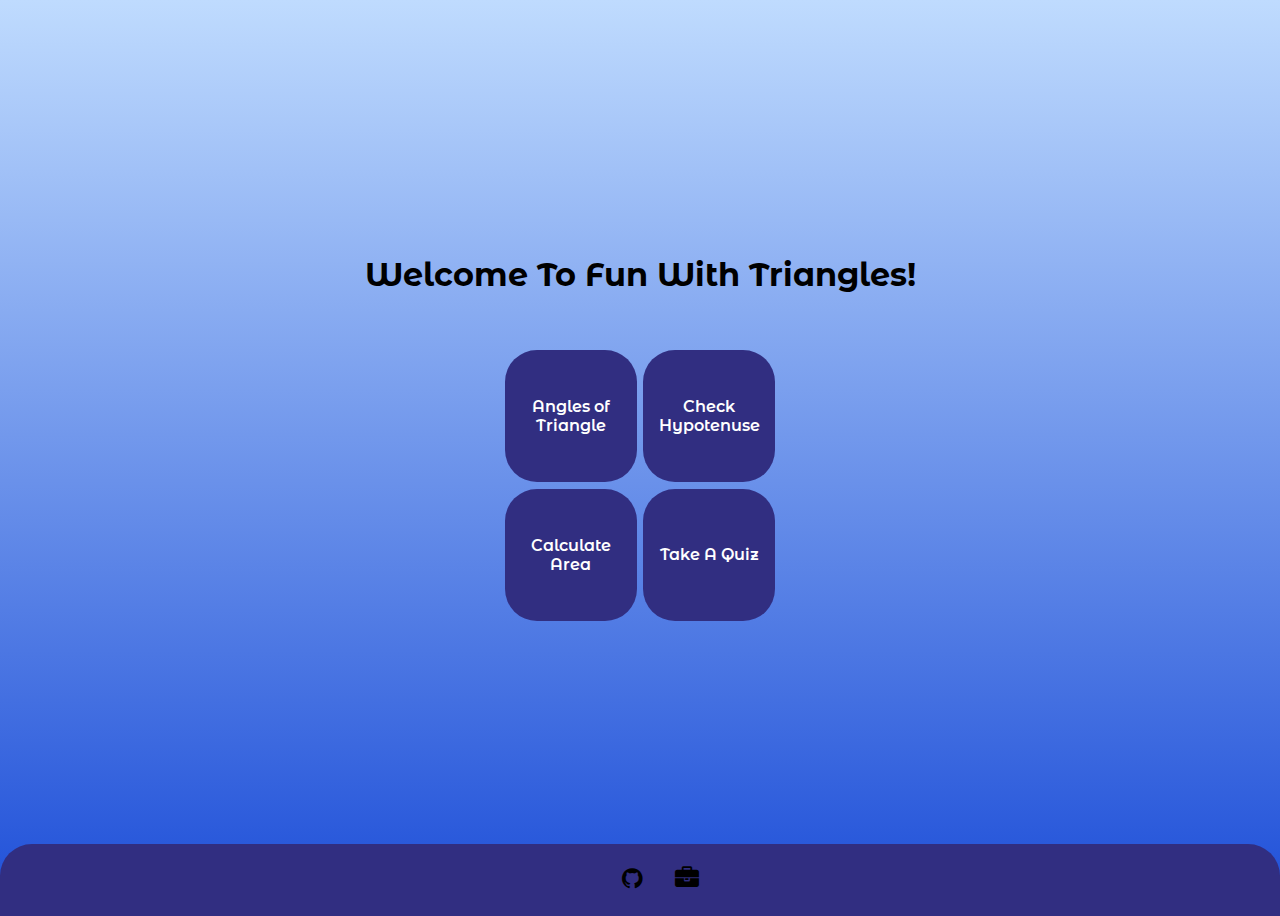
<file: index.html>
<!DOCTYPE html>
<html lang="en">
  <head>
    <meta charset="UTF-8" />
    <meta http-equiv="X-UA-Compatible" content="IE=edge" />
    <meta name="viewport" content="width=device-width, initial-scale=1.0" />
    <title>Fun With Triangles</title>

    <link href="style.css" rel="stylesheet" />

    <link rel="preconnect" href="https://fonts.gstatic.com" />
    <link
      href="https://fonts.googleapis.com/css2?family=Montserrat+Alternates:wght@400;500;600&display=swap"
      rel="stylesheet"
    />

    <link
      rel="stylesheet"
      href="https://cdnjs.cloudflare.com/ajax/libs/font-awesome/4.7.0/css/font-awesome.min.css"
    />
  </head>
  <body>
    <!-- div to store the vertical middle gird -->

    <div class="verticle-middle">
      <div>
        <h1>Welcome To Fun With Triangles!</h1>
        <div class="grid">
          <div class="col">
            <a href="/angle-of-triangle.html"
              ><div class="cell">Angles of Triangle</div></a
            >
            <a href="/calculate-area.html"
              ><div class="cell">Calculate Area</div></a
            >
          </div>
          <div class="col">
            <a href="/check-hypotenuse.html"
              ><div class="cell">Check Hypotenuse</div></a
            >
            <a href="/quiz.html"><div class="cell">Take A Quiz</div></a>
          </div>
        </div>
      </div>
    </div>

    <!-- footer with links to github/twitter etc -->

    <footer id="footer">
      <ul class="footer-list">
        <li class="list-item">
          <a
            href="https://github.com/Ananyamadhu08"
            class="footer links"
            target="_blank"
          >
            <i class="fa fa-github" aria-hidden="true"></i>
          </a>
        </li>
        <li class="list-item">
          <a
            href="https://ananya-madhu-portfolio.netlify.app/"
            class="footer links"
            target="_blank"
          >
            <i class="fa fa-briefcase" aria-hidden="true"></i>
          </a>
        </li>
      </ul>
    </footer>
  </body>
</html>
</file>
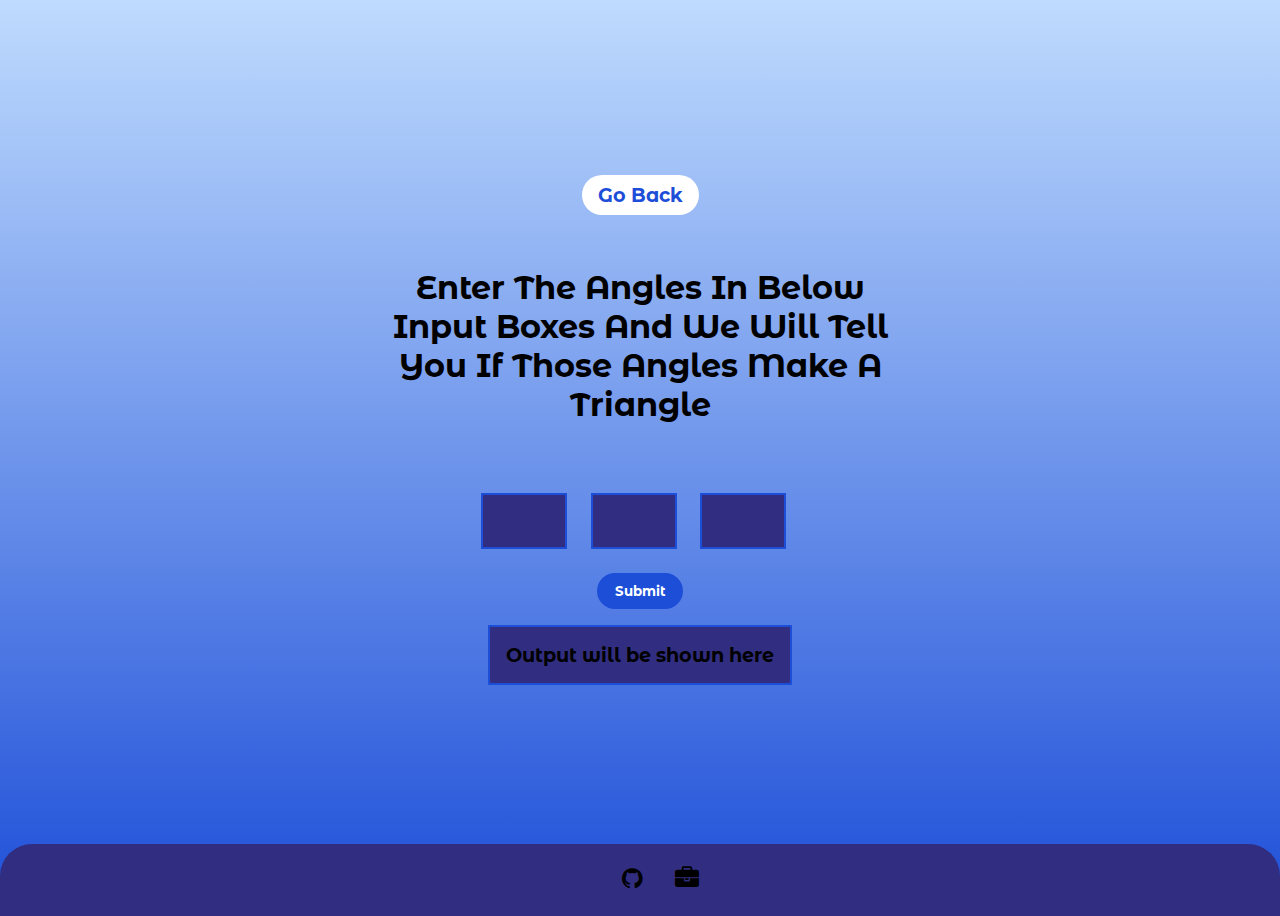
<file: angle-of-triangle.html>
<!DOCTYPE html>
<html lang="en">
  <head>
    <meta charset="UTF-8" />
    <meta http-equiv="X-UA-Compatible" content="IE=edge" />
    <meta name="viewport" content="width=device-width, initial-scale=1.0" />
    <title>Angle Of Triangle</title>

    <link href="style.css" rel="stylesheet" />

    <link rel="preconnect" href="https://fonts.gstatic.com" />
    <link
      href="https://fonts.googleapis.com/css2?family=Montserrat+Alternates:wght@400;500;600&display=swap"
      rel="stylesheet"
    />

    <link
      rel="stylesheet"
      href="https://cdnjs.cloudflare.com/ajax/libs/font-awesome/4.7.0/css/font-awesome.min.css"
    />
  </head>
  <body>
    <div class="verticle-middle">
      <section class="section">
        <div class="backButtonContainer">
          <i class="fas fa-cheveron-left"></i><a href="./index.html">Go Back</a>
        </div>

        <h1>
          Enter The Angles In Below Input Boxes And We Will Tell You If Those
          Angles Make A Triangle
        </h1>

        <form class="form" id="form-triangle">
          <input class="inputBox input-angle" min="1" max="180" required />
          <input class="inputBox input-angle" min="1" max="180" required />
          <input class="inputBox input-angle" min="1" max="180" required />
          <button class="button input-angle" type="submit" id="submit-button">
            Submit
          </button>
        </form>

        <div class="outputHere">
          <div id="is-triangle">Output will be shown here</div>
        </div>
      </section>
      </section>
    </div>

    <!-- footer -->

    <footer id="footer">
      <ul class="footer-list">
        <li class="list-item">
          <a
            href="https://github.com/Ananyamadhu08"
            class="footer links"
            target="_blank"
          >
            <i class="fa fa-github" aria-hidden="true"></i>
          </a>
        </li>
        <li class="list-item">
          <a
            href="https://ananya-madhu-portfolio.netlify.app/"
            class="footer links"
            target="_blank"
          >
            <i class="fa fa-briefcase" aria-hidden="true"></i>
          </a>
        </li>
      </ul>
    </footer>

    <script src="angle-of-triangle.js"></script>
  </body>
</html>
</file>
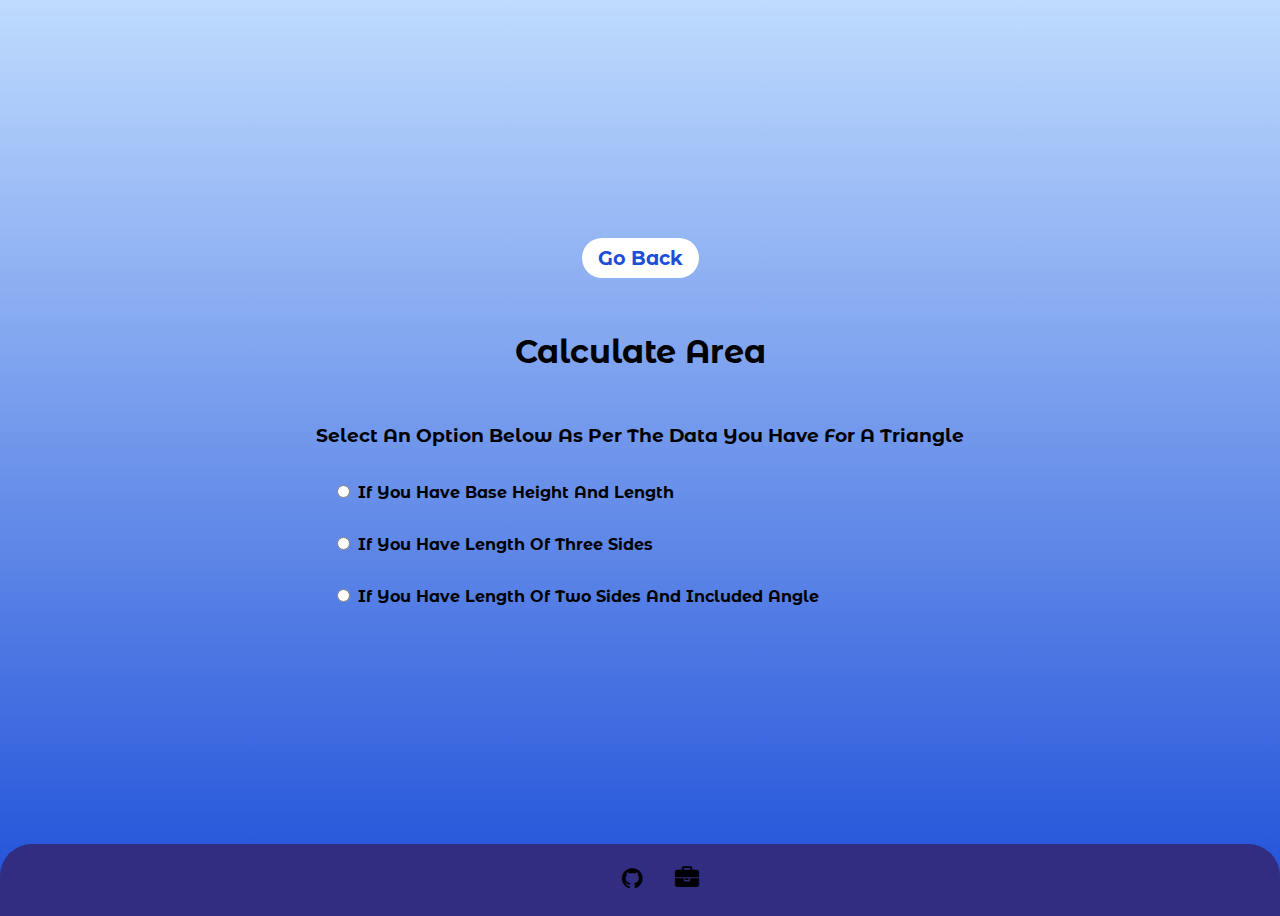
<file: calculate-area.html>
<!DOCTYPE html>
<html lang="en">
  <head>
    <meta charset="UTF-8" />
    <meta http-equiv="X-UA-Compatible" content="IE=edge" />
    <meta name="viewport" content="width=device-width, initial-scale=1.0" />
    <title>Calculate Area</title>

    <link href="style.css" rel="stylesheet" />

    <link rel="preconnect" href="https://fonts.gstatic.com" />
    <link
      href="https://fonts.googleapis.com/css2?family=Montserrat+Alternates:wght@400;500;600&display=swap"
      rel="stylesheet"
    />

    <link
      rel="stylesheet"
      href="https://cdnjs.cloudflare.com/ajax/libs/font-awesome/4.7.0/css/font-awesome.min.css"
    />
  </head>
  <body>
    <div class="verticle-middle">
      <section>
        <div class="backButtonContainer">
          <i class="fas fa-cheveron-left"></i><a href="./index.html">Go Back</a>
        </div>

        <h1>Calculate Area</h1>
        <h3>Select An Option Below As Per The Data You Have For A Triangle</h3>

        <!-- select option to calculate area -->

        <form class="formulaSelectionForm">
          <div class="radio">
            <label class="label" for="calArea1">
              <input
                type="radio"
                id="calArea1"
                name="areaCalOption"
                value="areaCalOption1"
              />
              If You Have Base Height And Length
            </label>
          </div>
          <div class="radio">
            <label class="label" for="calArea2">
              <input
                type="radio"
                id="calArea2"
                name="areaCalOption"
                value="areaCalOption2"
              />
              If You Have Length Of Three Sides
            </label>
          </div>
          <div class="radio">
            <label class="label" for="calArea3">
              <input
                type="radio"
                id="calArea3"
                name="areaCalOption"
                value="areaCalOption3"
              />
              If You Have Length Of Two Sides And Included Angle
            </label>
          </div>
        </form>

        <!-- area calculation 1st formula -->
        <div class="areaCalBlock" style="margin-top: 1rem; margin-bottom: 1rem">
          <div class="triangle">
            <label class="label heightH">Height</label>
            <label class="label sideC">Base</label>
            <div class="line line1"></div>
            <div class="line line2"></div>
            <div class="line line3"></div>
            <div class="line line4"></div>
            <div class="line line5"></div>
            <div class="line line6"></div>
          </div>

          <form class="form" class="formForAreaCal">
            <label class="label"
              >Base=
              <input
                class="inputBox inputSide inputInOption1"
                type="number"
                min="0.0001"
                step="0.00001"
                required
              />
            </label>

            <label class="label"
              >Height=
              <input
                class="inputBox inputSide inputInOption1"
                type="number"
                min="0.0001"
                step="0.00001"
                required
              />
            </label>

            <button class="button" id="submitBtn">calculate</button>
          </form>

          <h2>Area Will Be Calculated Here-</h2>
          <div class="outputHere">
            <label class="label">Area=</label>
            <div style="display: inline" class="areaShowHere">
              1/2baseheight
            </div>
          </div>
        </div>

        <!-- area calculation 2nd formula -->
        <div style="margin-top: 1rem; margin-bottom: 1rem" class="areaCalBlock">
          <div class="triangle">
            <label class="label sideA">a</label>
            <label class="label sideB">b</label>
            <label class="label sideC">c</label>
            <div class="line line1"></div>
            <div class="line line2"></div>
            <div class="line line3"></div>
          </div>

          <form class="form" class="formForAreaCal">
            <label class="label"
              >a=
              <input
                class="inputBox inputSide inputInOption2"
                type="number"
                min="0.0001"
                step="0.00001"
                required
              />
            </label>

            <label class="label"
              >b=
              <input
                class="inputBox inputSide inputInOption2"
                type="number"
                min="0.0001"
                step="0.00001"
                required
              />
            </label>

            <label class="label"
              >c=
              <input
                class="inputBox inputSide inputInOption2"
                type="number"
                min="0.0001"
                step="0.00001"
                required
              />
            </label>
            <p class="label error" style="color: brown">
              Enter valid side lengths such that each side length should be less
              than sum of other two sides
            </p>

            <button class="button" id="submitBtn">calculate</button>
          </form>
          <h2>Area will be calculated here-</h2>
          <div class="outputHere">
            <label class="label">Area=</label>
            <div style="display: inline" class="areaShowHere">
              <span style="font-size: 1.8rem">√</span
              ><span style="border-top: 2px solid black; padding-top: 0.6rem"
                >s(s-a)(s-b)(s-c)</span
              >
            </div>
          </div>
        </div>

        <!-- area calculation 3rd formula -->
        <div style="margin-top: 1rem; margin-bottom: 1rem" class="areaCalBlock">
          <div class="triangle">
            <label class="label angleA">A</label>
            <label class="label sideB">b</label>
            <label class="label sideC">c</label>
            <div class="line line1"></div>
            <div class="line line2"></div>
            <div class="line line3"></div>
          </div>

          <form class="form" class="formForAreaCal">
            <label class="label"
              >b=
              <input
                class="inputBox inputSide inputInOption3"
                type="number"
                min="0.0001"
                step="0.00001"
                required
              />
            </label>

            <label class="label"
              >c=
              <input
                class="inputBox inputSide inputInOption3"
                type="number"
                min="0.0001"
                step="0.00001"
                required
              />
            </label>

            <label class="label"
              >∠A(deg)=
              <input
                class="inputBox inputSide inputInOption3"
                type="number"
                min="0.0001"
                step="0.00001"
                max="360"
                required
              />
            </label>

            <button class="button" id="submitBtn">calculate</button>
          </form>
          <h2>Area will be calculated here-</h2>
          <div class="outputHere">
            <label class="label">Area=</label>
            <div style="display: inline" class="areaShowHere">1/2bc*sin(A)</div>
          </div>
        </div>
      </section>
    </div>

    <!-- footer -->
    <footer id="footer">
      <ul class="footer-list">
        <li class="list-item">
          <a
            href="https://github.com/Ananyamadhu08"
            class="footer links"
            target="_blank"
          >
            <i class="fa fa-github" aria-hidden="true"></i>
          </a>
        </li>
        <li class="list-item">
          <a
            href="https://ananya-madhu-portfolio.netlify.app/"
            class="footer links"
            target="_blank"
          >
            <i class="fa fa-briefcase" aria-hidden="true"></i>
          </a>
        </li>
      </ul>
    </footer>

    <script src="/calculate-area.js"></script>
  </body>
</html>
</file>
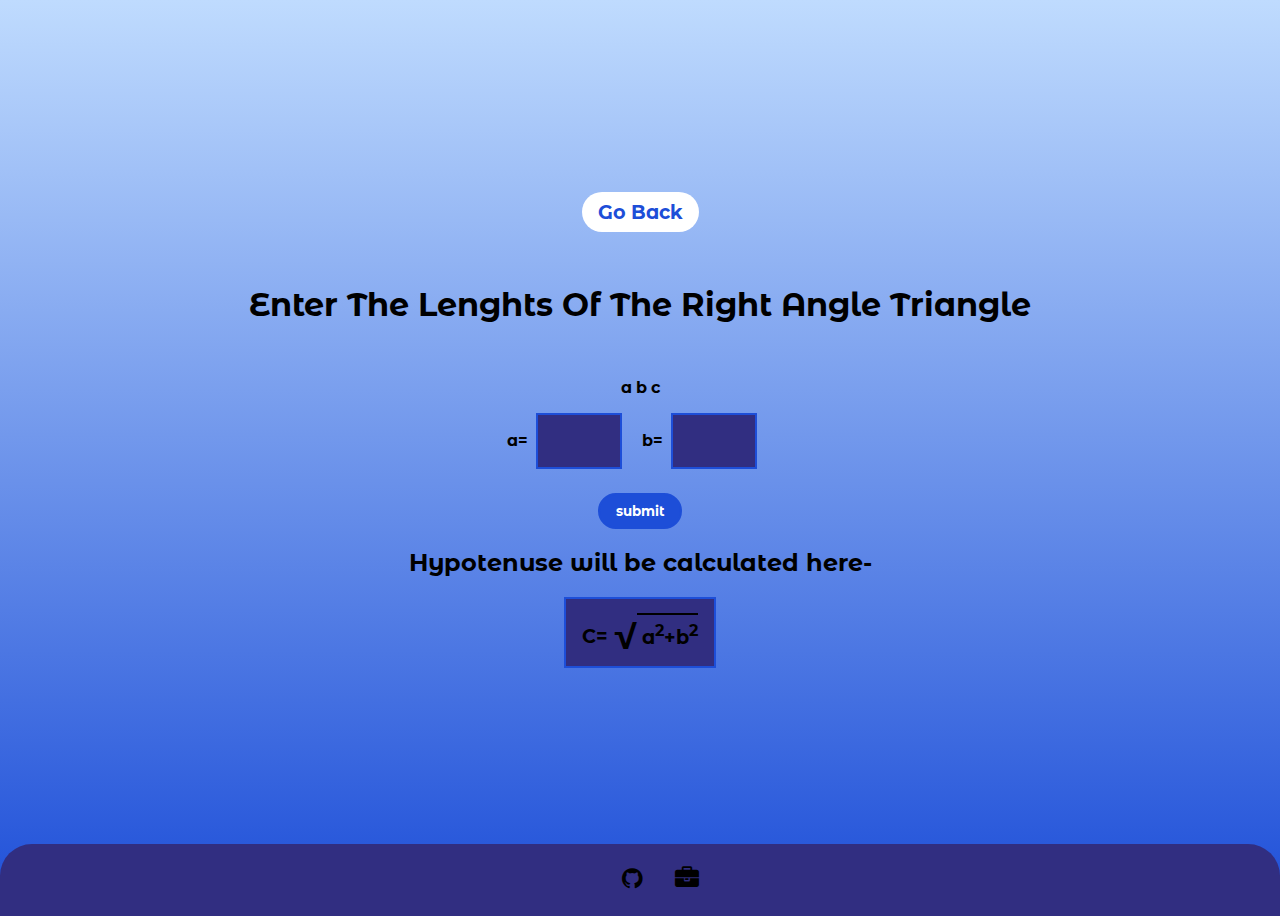
<file: check-hypotenuse.html>
<!DOCTYPE html>
<html lang="en">
  <head>
    <meta charset="UTF-8" />
    <meta http-equiv="X-UA-Compatible" content="IE=edge" />
    <meta name="viewport" content="width=device-width, initial-scale=1.0" />
    <title>Check Hypotenuse</title>

    <link href="style.css" rel="stylesheet" />

    <link rel="preconnect" href="https://fonts.gstatic.com" />
    <link
      href="https://fonts.googleapis.com/css2?family=Montserrat+Alternates:wght@400;500;600&display=swap"
      rel="stylesheet"
    />

    <link
      rel="stylesheet"
      href="https://cdnjs.cloudflare.com/ajax/libs/font-awesome/4.7.0/css/font-awesome.min.css"
    />
  </head>
  <body>
    <div class="verticle-middle">
      <section>
        <div class="backButtonContainer">
          <i class="fas fa-cheveron-left"></i><a href="./index.html">Go Back</a>
        </div>
        <h1>Enter The Lenghts Of The Right Angle Triangle</h1>

        <div class="triangle">
          <label class="label sideA">a</label>
          <label class="label sideB">b</label>
          <label class="label sideC">c</label>
          <div class="line line1"></div>
          <div class="line line2"></div>
          <div class="line line3"></div>
        </div>

        <form class="form" id="formHyp">
          <label class="label">
            a=
            <input
              class="inputBox inputSide"
              type="number"
              min="0.0001"
              step="0.00001"
              required
            />
          </label>

          <label class="label">
            b=
            <input
              class="inputBox inputSide"
              type="number"
              min="0.0001"
              step="0.00001"
              required
          /></label>

          <button class="button" type="submit" id="submitBtn">submit</button>
        </form>

        <h2>Hypotenuse will be calculated here-</h2>
        <div class="outputHere">
          <label class="label">C= </label>
          <div style="display: inline" class="hypShowHere">
            <span style="font-size: 1.8rem">√</span
            ><span style="border-top: 2px solid black; padding-top: 0.6rem">
              a<sup>2</sup>+b<sup>2</sup></span
            >
          </div>
        </div>
      </section>
    </div>

    <!-- footer -->
    <footer id="footer">
      <ul class="footer-list">
        <li class="list-item">
          <a
            href="https://github.com/Ananyamadhu08"
            class="footer links"
            target="_blank"
          >
            <i class="fa fa-github" aria-hidden="true"></i>
          </a>
        </li>
        <li class="list-item">
          <a
            href="https://ananya-madhu-portfolio.netlify.app/"
            class="footer links"
            target="_blank"
          >
            <i class="fa fa-briefcase" aria-hidden="true"></i>
          </a>
        </li>
      </ul>
    </footer>

    <script>
      const inputSides = document.querySelectorAll(".inputSide");
      let lenghtA, lengthB;
      const formHyp = document.querySelector("#formHyp");
      const hypotenuse = document.querySelector(".hypShowHere");

      formHyp.addEventListener("submit", (e) => {
        e.preventDefault();
        lenghtA = Number(inputSides[0].value);
        lengthB = Number(inputSides[1].value);

        hypotenuse.innerText = Math.sqrt(lenghtA * lenghtA + lengthB * lengthB);
      });
    </script>
  </body>
</html>
</file>
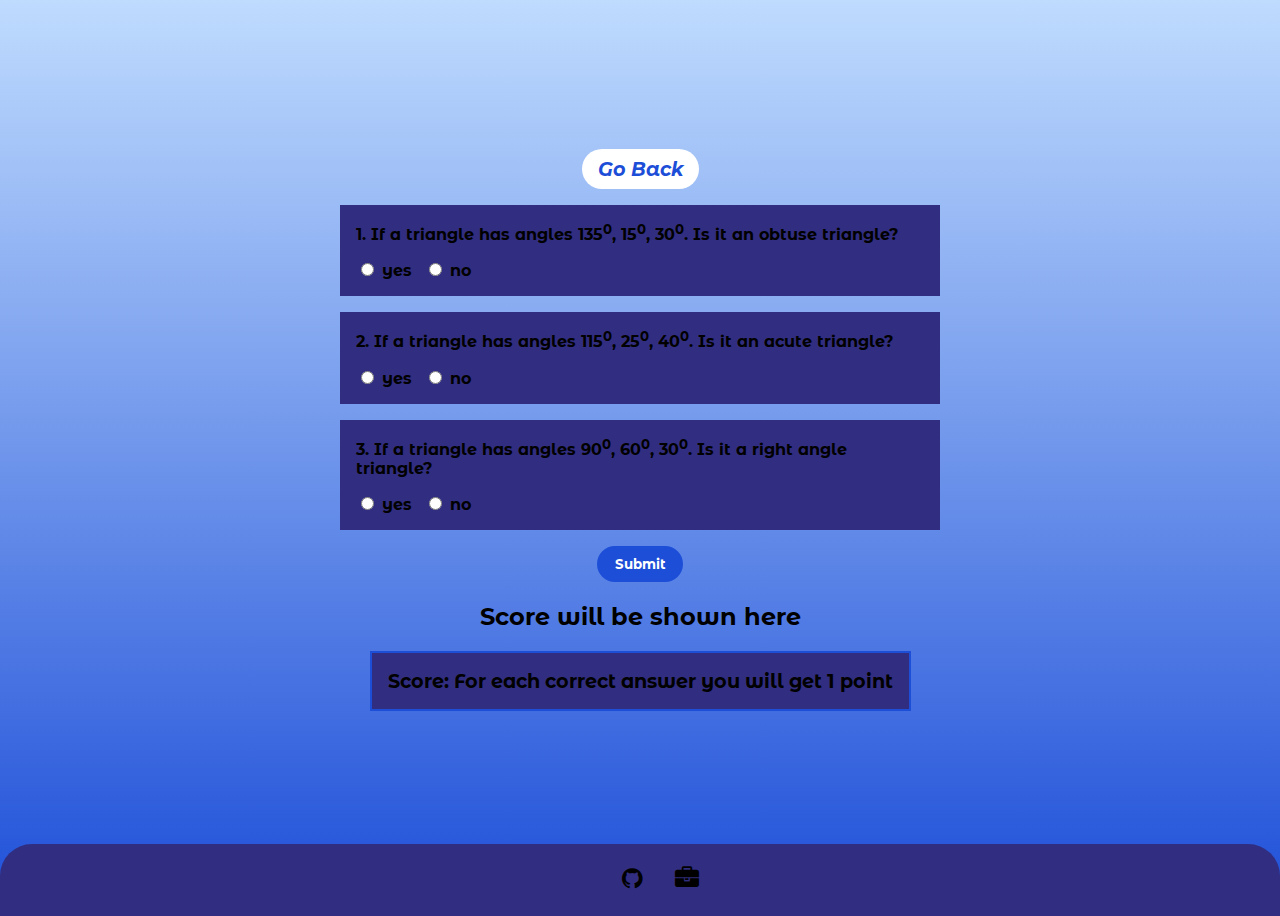
<file: quiz.html>
<!DOCTYPE html>
<html lang="en">
  <head>
    <meta charset="UTF-8" />
    <meta http-equiv="X-UA-Compatible" content="IE=edge" />
    <meta name="viewport" content="width=device-width, initial-scale=1.0" />
    <title>Quiz</title>

    <link href="style.css" rel="stylesheet" />

    <link rel="preconnect" href="https://fonts.gstatic.com" />
    <link
      href="https://fonts.googleapis.com/css2?family=Montserrat+Alternates:wght@400;500;600&display=swap"
      rel="stylesheet"
    />

    <link
      rel="stylesheet"
      href="https://cdnjs.cloudflare.com/ajax/libs/font-awesome/4.7.0/css/font-awesome.min.css"
    />
  </head>
  <body>
    <div class="verticle-middle">
      <section class="section">
        <div class="backButtonContainer">
          <i class="fas fa-cheveron-left"><a href="index.html">Go Back</a></i>
        </div>

        <form class="formQuiz">
          <div class="radio ow">
            <label class="label question"
              >1. If a triangle has angles 135<sup>0</sup>, 15<sup>0</sup>,
              30<sup>0</sup>. Is it an obtuse triangle?</label
            >

            <label for="radio1" class="label"
              ><input
                required
                type="radio"
                id="radio1"
                name="que1"
                value="option1"
              />
              yes</label
            >

            <label for="radio2" class="label"
              ><input
                required
                type="radio"
                id="radio2"
                name="que1"
                value="option2"
              />
              no</label
            >
          </div>

          <div class="radio ow">
            <label class="label question"
              >2. If a triangle has angles 115<sup>0</sup>, 25<sup>0</sup>,
              40<sup>0</sup>. Is it an acute triangle?</label
            >

            <label for="radio3" class="label"
              ><input
                required
                type="radio"
                id="radio3"
                name="que2"
                value="option1"
              />
              yes</label
            >

            <label for="radio4" class="label"
              ><input
                required
                type="radio"
                id="radio4"
                name="que2"
                value="option2"
              />
              no</label
            >
          </div>

          <div class="radio ow">
            <label class="label question"
              >3. If a triangle has angles 90<sup>0</sup>, 60<sup>0</sup>,
              30<sup>0</sup>. Is it a right angle triangle?</label
            >

            <label for="radio5" class="label"
              ><input
                required
                type="radio"
                id="radio5"
                name="que3"
                value="option1"
              />
              yes</label
            >

            <label for="radio6" class="label"
              ><input
                required
                type="radio"
                id="radio6"
                name="que3"
                value="option2"
              />
              no</label
            >
          </div>

          <button class="button" id="submitQuiz">Submit</button>
        </form>

        <h2>Score will be shown here</h2>
        <div class="outputHere">
          <label class="label">Score:</label>
          <div style="display: inline" class="scoreHere">
            For each correct answer you will get 1 point
          </div>
        </div>
      </section>
    </div>

    <!-- footer  -->
    <footer id="footer">
      <ul class="footer-list">
        <li class="list-item">
          <a
            href="https://github.com/Ananyamadhu08"
            class="footer links"
            target="_blank"
          >
            <i class="fa fa-github" aria-hidden="true"></i>
          </a>
        </li>
        <li class="list-item">
          <a
            href="https://ananya-madhu-portfolio.netlify.app/"
            class="footer links"
            target="_blank"
          >
            <i class="fa fa-briefcase" aria-hidden="true"></i>
          </a>
        </li>
      </ul>
    </footer>

    <script src="quiz.js"></script>
  </body>
</html>
</file>
<file: style.css>
/* :root {
  --primary-color: #1e3a8a;
  --secondary-color: #3b82f6;
  --off-white: #60a5fa;
} */

:root {
  --primary-color: #1d4ed8;
  --secondary-color: #312e81;
}

* {
  font-family: "Montserrat Alternates", sans-serif;
}

body {
  min-height: 100vh;
  margin: 0;
  background-image: linear-gradient(#bfdbfe, #1d4ed8);
}

.verticle-middle {
  display: flex;
  justify-content: center;
  align-items: center;
  min-height: 92vh;
  text-align: center;
}

.grid {
  display: flex;
  flex-wrap: wrap;
  justify-content: center;
}

.cell {
  background-color: var(--secondary-color);
  width: 100px;
  height: 100px;
  margin: 0.2rem 0.2rem 0.4rem;
  padding: 1rem;
  border-radius: 2rem;

  text-align: center;
  display: flex;
  justify-content: center;
  align-items: center;

  font-size: 1rem;
  font-weight: 600;
  cursor: pointer;
  color: white;
}

a {
  text-decoration: none;
  color: black;
}

a:hover .cell {
  background-color: var(--primary-color);
  color: black;
}

#footer {
  width: 100%;
  height: 100%;
  min-height: 8vh;
  background-color: var(--secondary-color);
  border-top-left-radius: 2rem;
  border-top-right-radius: 2rem;
}

.footer-list {
  height: inherit;
  display: flex;
  flex-wrap: wrap;
  justify-content: center;
  align-items: center;
}

.list-item {
  list-style: none;
  font-size: 1.5rem;
  padding: 0.5rem 1rem;
  margin-top: 12px;
}

/* -------------------------------- */

.section {
  width: 100%;
  max-width: 600px;
  text-align: center;
  margin: 2rem 1rem;
}

/* back button */

.backButtonContainer {
  margin: 2rem auto 0rem;
  color: var(--primary-color);
  font-size: 1.2rem;
  width: fit-content;
  padding: 0.5rem 1rem;

  border-radius: 1.5rem;
  background-color: white;
}
.backButtonContainer a {
  font-weight: bold;
  color: var(--primary-color);
}
.backButtonContainer a:hover {
  border-bottom: 2px solid var(--primary-color);
}

/* input box */

.inputBox {
  background-color: var(--secondary-color);
  border: 2px solid var(--primary-color);
  padding: 1rem;
  margin: 1rem 1rem 1.5rem 0.2rem;
  height: 20px;
  width: 50px;
  overflow: scroll;
}
.inputBox::-webkit-scrollbar {
  width: 0px;
}

/* submit button */

.button {
  display: block;
  margin: 0 auto 1rem;
  padding: 0.5rem 1rem;
  background-color: var(--primary-color);
  color: white;
  font-weight: bold;
  border: none;
  border-radius: 1.5rem;
  cursor: pointer;
  border: 2px solid var(--primary-color);
}

.button:hover {
  background-color: var(--secondary-color);
  color: var(--primary-color);
}

/* output divs */

.outputHere {
  margin: auto;
  font-weight: bold;
  font-size: 1.2rem;
  padding: 1rem;
  width: fit-content;
  border: 2px solid var(--primary-color);
  background-color: var(--secondary-color);
}
.label {
  font-weight: bold;
  display: inline-block;
}

/* quiz form and other display divs */

.formulaSelectionForm {
  text-align: left;
}

.areaCalBlock {
  display: none;
}

.formQuiz {
  text-align: left;
}
.formQuiz label.question {
  display: block;
}
.radio input {
  cursor: pointer;
  padding: 0.5rem 0.5rem;
  display: inline-block;
}
.radio {
  padding: 0.5rem 1rem;
  white-space: normal;
}
.radio label {
  cursor: pointer;
  padding: 0.5rem 0.5rem 0.5rem 0;
  display: inline-block;
}
.ow {
  background-color: var(--secondary-color);
  margin-top: 1rem;
  margin-bottom: 1rem;
}
.error {
  display: none;
}

h1 {
  padding: 2rem;
}
</file>
